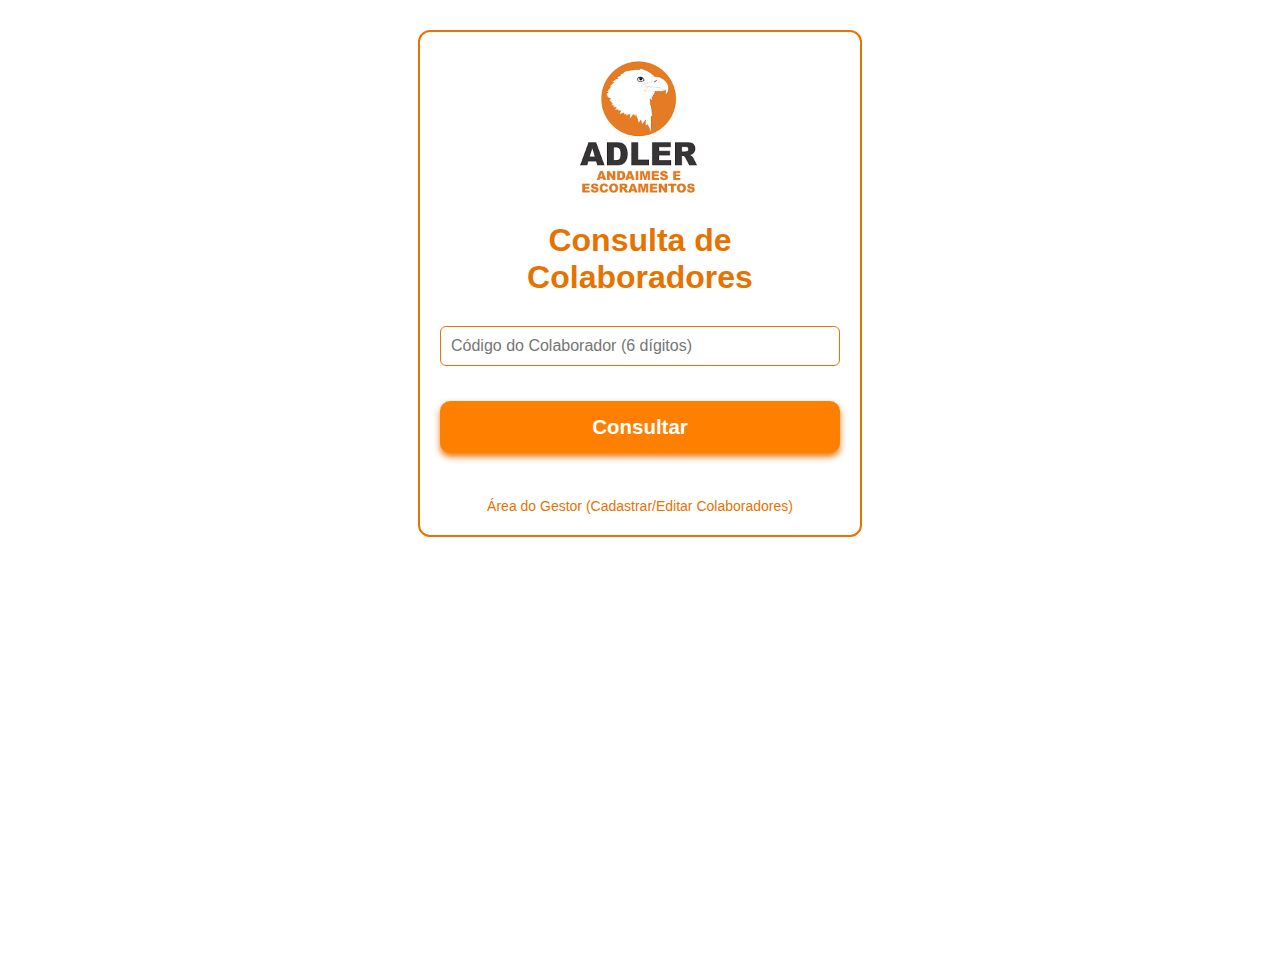
<file: index.html>
<!DOCTYPE html>
<html lang="pt-BR">

<head>
    <meta charset="UTF-8" />
    <meta name="viewport" content="width=device-width, initial-scale=1" />
    <title>Registro NR's</title>
    <link rel="stylesheet" href="static(js-css)/css/styles.css">
    <link rel="icon" href="img/icon.png" type="image/png">

</head>

<body>
    <div class="container">
        <img src="img/logoadler.png" alt="Logo da Empresa" class="logo" />
        <h1>Consulta de Colaboradores</h1>
        <input id="codigoColaborador" type="text" maxlength="6" placeholder="Código do Colaborador (6 dígitos)" />
        <button onclick="consultarColaborador()">Consultar</button>
        <div id="resultado"></div>
        <a id="linkAdmin" onclick="mostrarModal()">Área do Gestor (Cadastrar/Editar Colaboradores)</a>
    </div>

    <!-- Adm Login -->
    <div id="modalLogin" class="modal" aria-hidden="true" role="dialog" aria-labelledby="modalTitle" aria-modal="true">
        <div class="modal-content">
            <span class="modal-close" onclick="fecharModal()" aria-label="Fechar">&times;</span>
            <h2 id="modalTitle">Login - Área do Gestor</h2>
            <input id="modalUsuario" type="text" placeholder="Usuário" aria-label="Usuário" autofocus />
            <input id="modalSenha" type="password" placeholder="Senha" aria-label="Senha" />
            <button onclick="login()">Entrar</button>
            <div id="errorLogin" class="error-msg" role="alert" aria-live="assertive"></div>
        </div>
    </div>

    <script>
        function mostrarModal() {
            const modal = document.getElementById('modalLogin');
            document.getElementById('errorLogin').textContent = '';
            document.getElementById('modalUsuario').value = '';
            document.getElementById('modalSenha').value = '';
            modal.style.display = 'flex';
            modal.setAttribute('aria-hidden', 'false');
            document.getElementById('modalUsuario').focus();
        }
        function fecharModal() {
            const modal = document.getElementById('modalLogin');
            modal.style.display = 'none';
            modal.setAttribute('aria-hidden', 'true');
            document.getElementById('codigoColaborador').focus();
        }

        window.onclick = function (event) {
            const modal = document.getElementById('modalLogin');
            if (event.target === modal) {
                fecharModal();
            }
        };
        function login() {
            const usuario = document.getElementById('modalUsuario').value.trim();
            const senha = document.getElementById('modalSenha').value;
            const errorMsg = document.getElementById('errorLogin');

            if (usuario === 'Admin' && senha === 'Adler2025') {
                window.location.href = 'admin.html';
            } else {
                errorMsg.textContent = 'Usuário ou senha inválidos!';
            }
        }

        function carregarColaboradores() {
            const dados = localStorage.getItem('colaboradores');
            if (dados) return JSON.parse(dados);
            return {};
        }

        function formatarData(dataStr) {
            if (!dataStr) return 'Sem data';
            const data = new Date(dataStr);
            const dia = String(data.getDate()).padStart(2, '0');
            const mes = String(data.getMonth() + 1).padStart(2, '0');
            const ano = data.getFullYear();
            return `${dia}/${mes}/${ano}`;
        }

        function calcularValidadeComDias(dataStr) {
            if (!dataStr) {
                return {
                    statusHTML: '<span class="status-fora">Sem data cadastrada</span>',
                    avisoDias: ''

                };
            }
            const data = new Date(dataStr);
            const hoje = new Date();
            const umAnoMs = 365 * 24 * 60 * 60 * 1000;
            const diffMs = hoje - data;

            if (diffMs > umAnoMs) {
                return {
                    statusHTML: '<span class="status-fora">Fora de validade</span>',
                    avisoDias: ''
                };
            } else {
                const vencimento = new Date(data.getTime() + umAnoMs);
                const diffDias = Math.ceil((vencimento - hoje) / (1000 * 60 * 60 * 24));
                let aviso = '';
                if (diffDias <= 15 && diffDias >= 0) {
                    aviso = `<span class="avisos">Faltam ${diffDias} dia${diffDias > 1 ? 's' : ''} para vencer</span>`;
                }
                return {
                    statusHTML: '<span class="status-valido">Válido</span>',
                    avisoDias: aviso
                };
            }
        }

        function consultarColaborador() {
            const codigo = document.getElementById('codigoColaborador').value.trim();
            const resultado = document.getElementById('resultado');

            if (codigo.length !== 6) {
                resultado.innerHTML = '<p style="color:red;">Informe um código de 6 dígitos!</p>';
                return;
            }

            const colaboradores = carregarColaboradores();

            if (!colaboradores[codigo]) {
                resultado.innerHTML = '<p style="color:red;">Colaborador não encontrado.</p>';
                return;
            }

            const colab = colaboradores[codigo];
            let html = `<h2>Informações do Colaborador ${codigo}</h2><div class="info-colaborador">`;

            const nrs = ['6', '10', '11', '12', '18', '20', '33', '35'];
            nrs.forEach(nr => {
                const data = colab[`nr${nr}_data`] || '';
                const naoSeAplica = colab[`nr${nr}_nao`] || false;
                const pendente = colab[`nr${nr}_pend`] || false;
                let statusHtml = '';
                let avisoDias = '';

                if (naoSeAplica) {
                    statusHtml = '<span class="status-fora">Não se aplica</span>';
                } else if (pendente) {
                    statusHtml = '<span class="status-fora">NR Pendente</span>';
                } else {
                    const calc = calcularValidadeComDias(data);
                    statusHtml = calc.statusHTML;
                    avisoDias = calc.avisoDias;
                }

                const pdfLink = colab[`nr${nr}_pdf`]
                    ? `<a href="${colab[`nr${nr}_pdf`]}" target="_blank" style="margin-left: 10px;">📄 Ver PDF</a>`
                    : '';

                html += `<p>NR ${nr}: ${statusHtml} <span class="data-registro">(Registrado em ${formatarData(data)})</span> ${avisoDias} ${pdfLink}</p>`;
            });

            html += '</div>'; // fechamento da div geral das NRs

            // ASO
            const asoData = colab.aso_data || '';
            let asoStatusHtml = '';
            let asoAvisoDias = '';
            if (!asoData) {
                asoStatusHtml = '<span class="status-fora">Sem data cadastrada</span>';
            } else {
                const asoCalc = calcularValidadeComDias(asoData);
                asoStatusHtml = asoCalc.statusHTML;
                asoAvisoDias = asoCalc.avisoDias;
            }
            const asoPdfLink = colab["aso_pdf"]
                ? `<a href="${colab["aso_pdf"]}" target="_blank" style="margin-left: 10px;">📄 Ver PDF</a>`
                : '';
            html += `<p>ASO: ${asoStatusHtml} <span class="data-registro">(Registrado em ${formatarData(asoData)})</span> ${asoAvisoDias} ${asoPdfLink}</p>`;

            resultado.innerHTML = html;
        }

    </script>
</body>

</html>
</file>
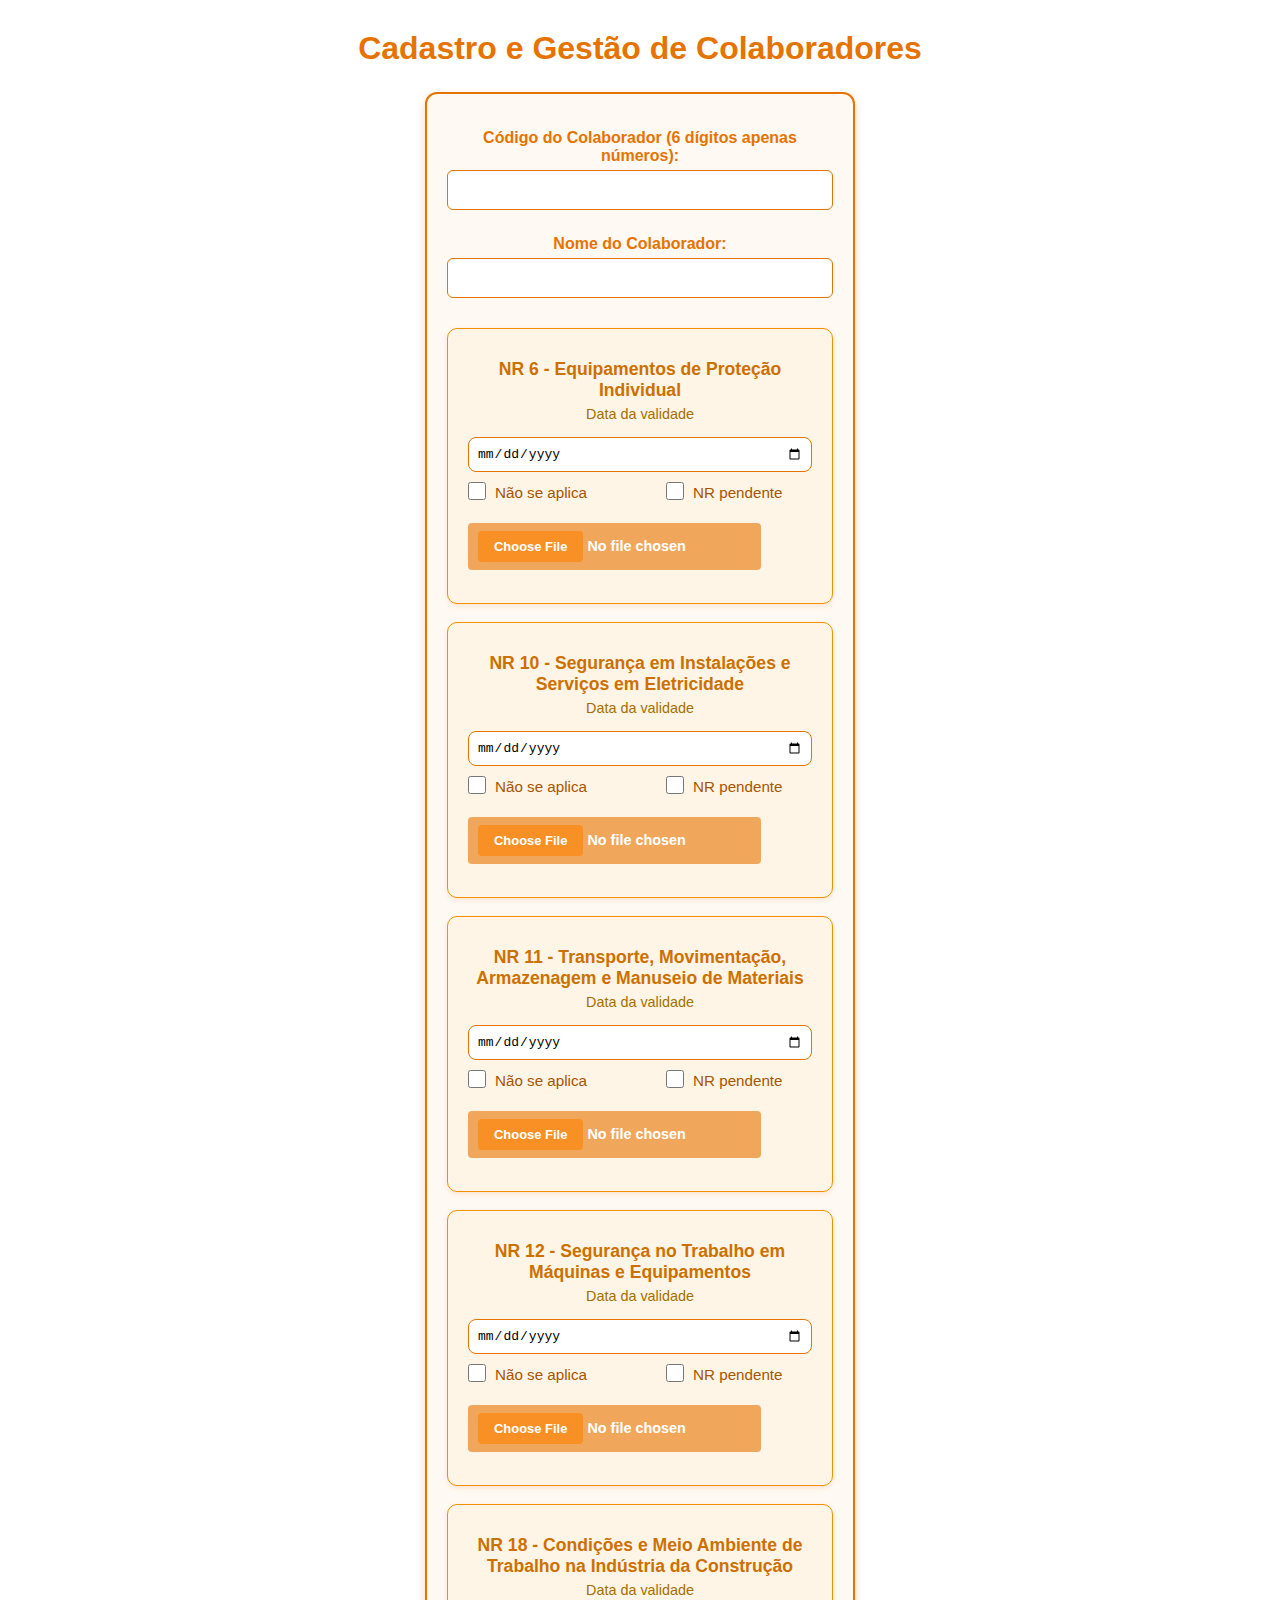
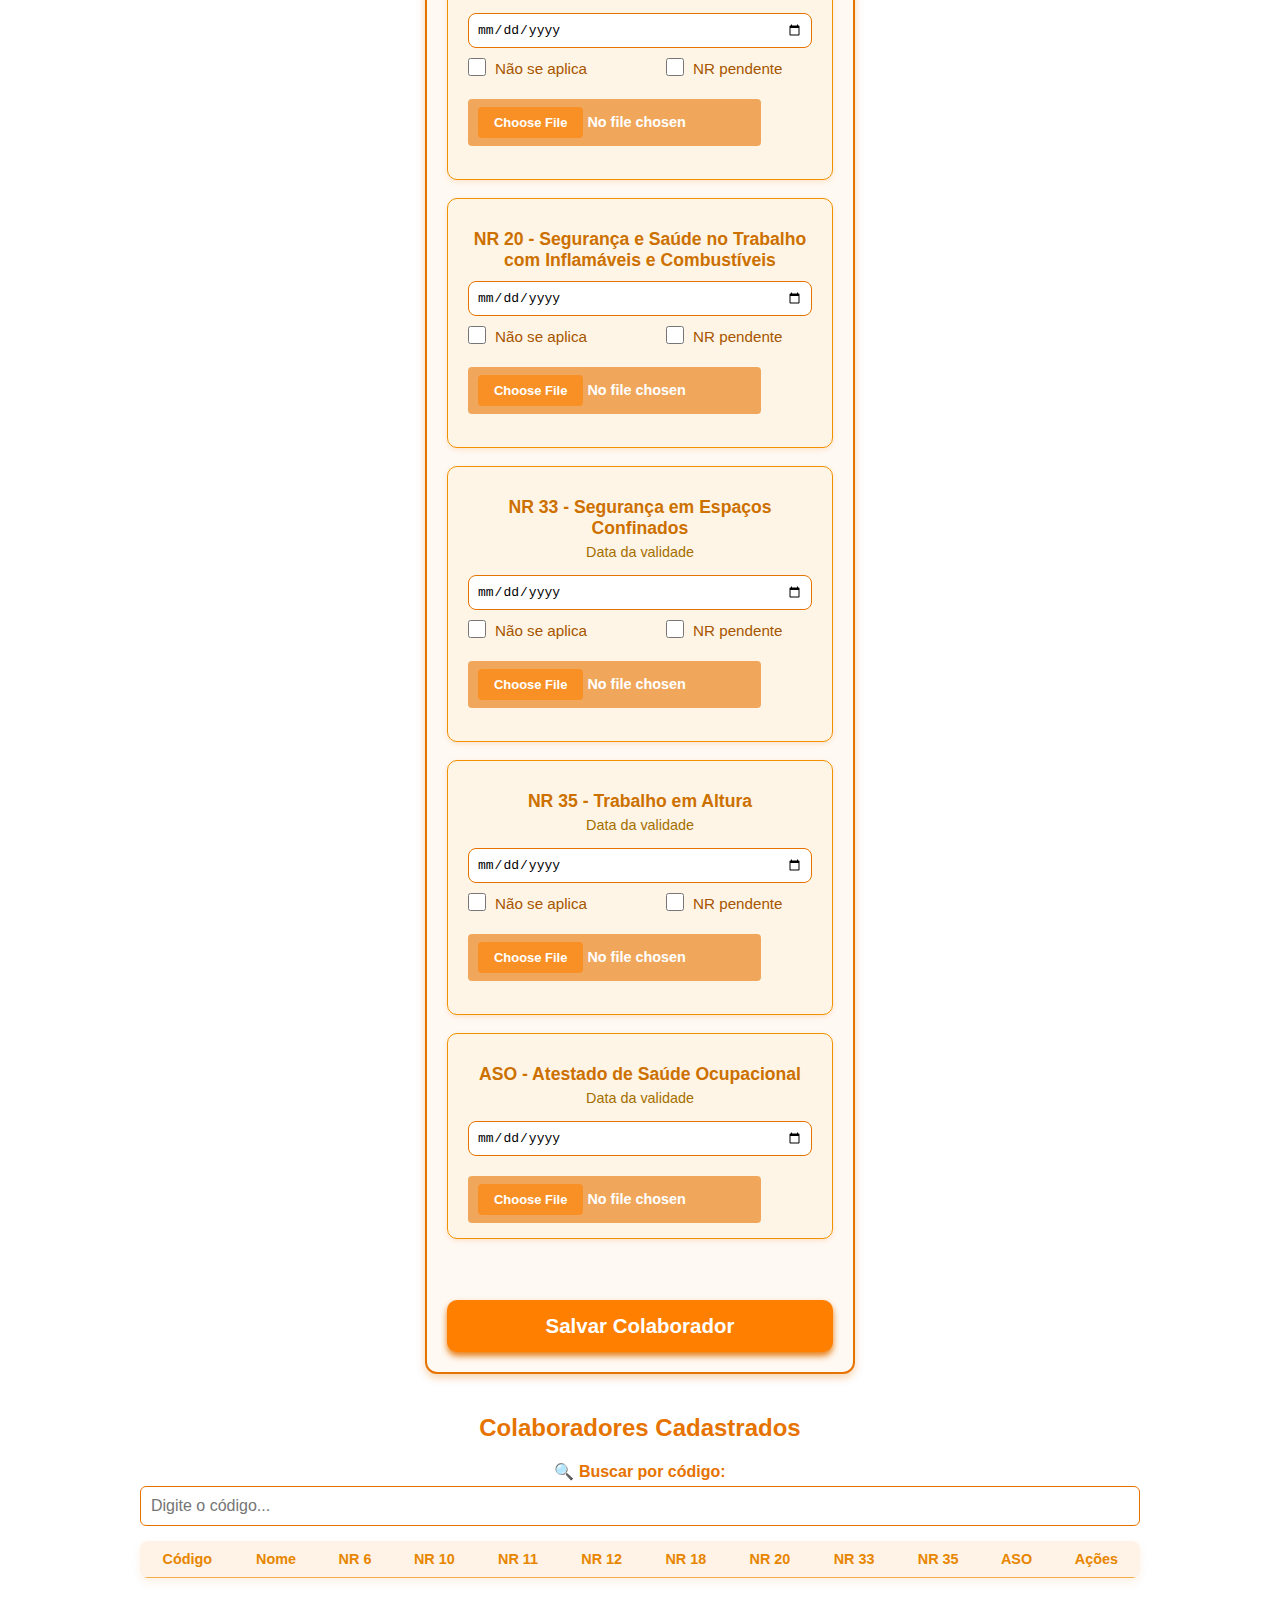
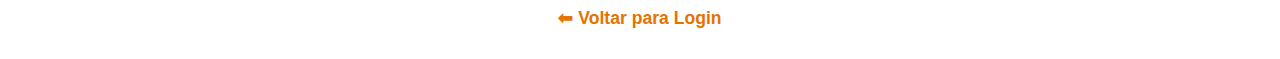
<file: admin.html>
<!DOCTYPE html>
<html lang="pt-BR">

<head>
  <meta charset="UTF-8" />
  <meta name="viewport" content="width=device-width, initial-scale=1" />
  <title>Registro NR's</title>
  <link rel="stylesheet" href="static(js-css)/css/styles.css">
    <link rel="icon" href="img/icon.png" type="image/png">
</head>

<body>
  <h1>Cadastro e Gestão de Colaboradores</h1>
  <form id="formColaborador" onsubmit="event.preventDefault(); salvarColaborador();">
    <label for="codigoColaborador">Código do Colaborador (6 dígitos apenas números):</label>
    <input type="text" id="codigoColaborador" maxlength="6" pattern="\d{6}"
      title="Digite exatamente 6 dígitos numéricos" required oninput="this.value=this.value.replace(/[^0-9]/g,'')"
      inputmode="numeric" autocomplete="off" />
    <label for="nomeColaborador">Nome do Colaborador:</label>
    <input type="text" id="nomeColaborador" required />
    <div class="nr-group">
      <label>NR 6 - Equipamentos de Proteção Individual</label>
      <small>Data da validade</small>
      <input type="date" id="dataNR6" />
      <div class="checkboxes">
        <label><input type="checkbox" id="nr6_nao" onchange="handleCheck('6')">Não se aplica</label>
        <label><input type="checkbox" id="nr6_pend" onchange="handleCheck('6')">NR pendente</label>
      </div>
      <div class="anexar-pdf">
        <small></small>
        <input type="file" id="arquivoNR6" accept="application/pdf" onchange="handleFileUpload(event, 'nr6_pdf')" />
        <span id="nome-arquivo"></span>
      </div>
    </div>

    <div class="nr-group">
      <label>NR 10 - Segurança em Instalações e Serviços em Eletricidade</label>
      <small>Data da validade</small>
      <input type="date" id="dataNR10" />
      <div class="checkboxes">
        <label><input type="checkbox" id="nr10_nao" onchange="handleCheck('10')">Não se aplica</label>
        <label><input type="checkbox" id="nr10_pend" onchange="handleCheck('10')">NR pendente</label>
      </div>
      <div class="anexar-pdf">
        <input type="file" id="arquivoNR10" accept="application/pdf" onchange="handleFileUpload(event, 'nr10_pdf')" />

        <span id="nome-arquivo"></span>
      </div>
    </div>

    <div class="nr-group">
      <label>NR 11 - Transporte, Movimentação, Armazenagem e Manuseio de Materiais</label>
      <small>Data da validade</small>
      <input type="date" id="dataNR11" />
      <div class="checkboxes">
        <label><input type="checkbox" id="nr11_nao" onchange="handleCheck('11')">Não se aplica</label>
        <label><input type="checkbox" id="nr11_pend" onchange="handleCheck('11')">NR pendente</label>
      </div>
      <div class="anexar-pdf">
        <input type="file" id="arquivoNR11" accept="application/pdf" onchange="handleFileUpload(event, 'nr11_pdf')" />

        <span id="nome-arquivo"></span>
      </div>
    </div>

    <div class="nr-group">
      <label>NR 12 - Segurança no Trabalho em Máquinas e Equipamentos</label>
      <small>Data da validade</small>
      <input type="date" id="dataNR12" />
      <div class="checkboxes">
        <label><input type="checkbox" id="nr12_nao" onchange="handleCheck('12')">Não se aplica</label>
        <label><input type="checkbox" id="nr12_pend" onchange="handleCheck('12')">NR pendente</label>

      </div>
      <div class="anexar-pdf">
        <input type="file" id="arquivoNR12" accept="application/pdf" onchange="handleFileUpload(event, 'nr12_pdf')" />

        <span id="nome-arquivo"></span>
      </div>
    </div>

    <div class="nr-group">
      <label>NR 18 - Condições e Meio Ambiente de Trabalho na Indústria da Construção</label>
      <small>Data da validade</small>
      <input type="date" id="dataNR18" />
      <div class="checkboxes">
        <label><input type="checkbox" id="nr18_nao" onchange="handleCheck('18')">Não se aplica</label>
        <label><input type="checkbox" id="nr18_pend" onchange="handleCheck('18')">NR pendente</label>

      </div>
      <div class="anexar-pdf">
        <input type="file" id="arquivoNR18" accept="application/pdf" onchange="handleFileUpload(event, 'nr18_pdf')" />
        <span id="nome-arquivo"></span>
      </div>
    </div>

    <div class="nr-group">
      <label>NR 20 - Segurança e Saúde no Trabalho com Inflamáveis e Combustíveis</label>
      <input type="date" id="dataNR20" />
      <div class="checkboxes">
        <label><input type="checkbox" id="nr20_nao" onchange="handleCheck('20')">Não se aplica</label>
        <label><input type="checkbox" id="nr20_pend" onchange="handleCheck('20')">NR pendente</label>

      </div>
      <div class="anexar-pdf">
        <input type="file" id="arquivoNR20" accept="application/pdf" onchange="handleFileUpload(event, 'nr20_pdf')" />
        <span id="nome-arquivo"></span>
      </div>
    </div>

    <div class="nr-group">
      <label>NR 33 - Segurança em Espaços Confinados</label>
      <small>Data da validade</small>
      <input type="date" id="dataNR33" />
      <div class="checkboxes">
        <label><input type="checkbox" id="nr33_nao" onchange="handleCheck('33')">Não se aplica</label>
        <label><input type="checkbox" id="nr33_pend" onchange="handleCheck('33')">NR pendente</label>

      </div>
      <div class="anexar-pdf">
        <input type="file" id="arquivoNR33" accept="application/pdf" onchange="handleFileUpload(event, 'nr33_pdf')" />
        <span id="nome-arquivo"></span>
      </div>
    </div>

    <div class="nr-group">
      <label>NR 35 - Trabalho em Altura</label>
      <small>Data da validade</small>
      <input type="date" id="dataNR35" />
      <div class="checkboxes">
        <label><input type="checkbox" id="nr35_nao" onchange="handleCheck('35')">Não se aplica</label>
        <label><input type="checkbox" id="nr35_pend" onchange="handleCheck('35')">NR pendente</label>

      </div>
      <div class="anexar-pdf">
        <input type="file" id="arquivoNR35" accept="application/pdf" onchange="handleFileUpload(event, 'nr35_pdf')" />
        <span id="nome-arquivo"></span>
      </div>
    </div>

    <div class="nr-group">
      <label>ASO - Atestado de Saúde Ocupacional</label>
      <small>Data da validade</small>
      <input type="date" id="dataASO" required />
      <input type="file" accept="application/pdf" onchange="handleFileUpload(event, 'aso_pdf')">
    </div>
    <div class="anexar-pdf">
      <span id="nome-arquivo"></span>
    </div>
    <button type="submit">Salvar Colaborador</button>
  </form>

  <section id="listaColaboradores">
    <h2>Colaboradores Cadastrados</h2>
    <label for="buscaColaborador">🔍 Buscar por código:</label>
    <input type="text" id="buscaColaborador" placeholder="Digite o código..." oninput="filtrarTabela()" />
    <table>
      <thead>
        <tr>
          <th>Código</th>
          <th>Nome</th> <!-- ADICIONADO -->
          <th>NR 6</th>
          <th>NR 10</th>
          <th>NR 11</th>
          <th>NR 12</th>
          <th>NR 18</th>
          <th>NR 20</th>
          <th>NR 33</th>
          <th>NR 35</th>
          <th>ASO</th>
          <th>Ações</th>
        </tr>
      </thead>
      <tbody id="tabelaColaboradoresBody"></tbody>
    </table>
  </section>

  <a href="index.html" id="voltarLink">⬅ Voltar para Login</a>

  <script>
    function handleCheck(nr) {
      const naoSeAplica = document.getElementById(`nr${nr}_nao`);
      const pendente = document.getElementById(`nr${nr}_pend`);
      const dataInput = document.getElementById(`dataNR${nr}`);

      if (naoSeAplica.checked) {
        pendente.checked = false;
        dataInput.value = '';
        dataInput.disabled = true;
      } else if (pendente.checked) {
        naoSeAplica.checked = false;
        dataInput.value = '';
        dataInput.disabled = true;
      } else {
        dataInput.disabled = false;
      }
    }

    function carregarColaboradores() {
      const dados = localStorage.getItem('colaboradores');
      return dados ? JSON.parse(dados) : {};
    }

    function salvarColaboradores(obj) {
      localStorage.setItem('colaboradores', JSON.stringify(obj));
    }

    function carregarTabela() {
      const colaboradores = carregarColaboradores();
      const tbody = document.getElementById('tabelaColaboradoresBody');
      tbody.innerHTML = '';

      for (const codigo in colaboradores) {
        const c = colaboradores[codigo];

        function mostrarValor(data, naoSeAplica, pendente, pdf) {
          if (naoSeAplica) return 'Não se aplica';
          if (pendente) return 'NR Pendente';
          let texto = data ? data : '-';
          if (pdf) {
            texto += ` <button onclick="verPDF('${codigo}', '${pdf}')">📄 Ver PDF</button>`;
          }
          return texto;
        }

        tbody.insertAdjacentHTML('beforeend', `
      <tr>
        <td>${codigo}</td>
        <td>${c.nome || '-'}</td>
        <td>${mostrarValor(c.nr6_data, c.nr6_nao, c.nr6_pend, 'nr6_pdf')}</td>
        <td>${mostrarValor(c.nr10_data, c.nr10_nao, c.nr10_pend, 'nr10_pdf')}</td>
        <td>${mostrarValor(c.nr11_data, c.nr11_nao, c.nr11_pend, 'nr11_pdf')}</td>
        <td>${mostrarValor(c.nr12_data, c.nr12_nao, c.nr12_pend, 'nr12_pdf')}</td>
        <td>${mostrarValor(c.nr18_data, c.nr18_nao, c.nr18_pend, 'nr18_pdf')}</td>
        <td>${mostrarValor(c.nr20_data, c.nr20_nao, c.nr20_pend, 'nr20_pdf')}</td>
        <td>${mostrarValor(c.nr33_data, c.nr33_nao, c.nr33_pend, 'nr33_pdf')}</td>
        <td>${mostrarValor(c.nr35_data, c.nr35_nao, c.nr35_pend, 'nr35_pdf')}</td>
        <td>
          ${c.aso_data || '-'}
          ${c.aso_pdf ? `<button onclick="verPDF('${codigo}', 'aso_pdf')">📄 Ver PDF</button>` : ''}
        </td>
        <td class="acoes">
          <button title="Editar" onclick="editarColaborador('${codigo}')">✏️</button>
          <button title="Excluir" onclick="excluirColaborador('${codigo}')">🗑️</button>
        </td>
      </tr>
    `);
      }
    }

    function salvarColaborador() {
      const codigo = document.getElementById('codigoColaborador').value.trim();
      const nome = document.getElementById('nomeColaborador').value.trim();

      if (!/^\d{6}$/.test(codigo)) {
        alert('Código deve ter exatamente 6 dígitos numéricos!');
        return;
      }
      if (!nome) {
        alert('Informe o nome do colaborador.');
        return;
      }

      function lerGrupo(nr) {
        const data = document.getElementById(`dataNR${nr}`).value;
        const naoSeAplica = document.getElementById(`nr${nr}_nao`).checked;
        const pendente = document.getElementById(`nr${nr}_pend`).checked;
        return { data, naoSeAplica, pendente };
      }

      const nr6 = lerGrupo('6');
      const nr10 = lerGrupo('10');
      const nr11 = lerGrupo('11');
      const nr12 = lerGrupo('12');
      const nr18 = lerGrupo('18');
      const nr20 = lerGrupo('20');
      const nr33 = lerGrupo('33');
      const nr35 = lerGrupo('35');

      const aso_data = document.getElementById('dataASO').value;
      if (!aso_data) {
        alert('Informe a data do ASO.');
        return;
      }

      const colaboradores = carregarColaboradores();
      colaboradores[codigo] = {
        nome,
        nr6_data: nr6.data,
        nr6_nao: nr6.naoSeAplica,
        nr6_pend: nr6.pendente,
        nr10_data: nr10.data,
        nr10_nao: nr10.naoSeAplica,
        nr10_pend: nr10.pendente,
        nr11_data: nr11.data,
        nr11_nao: nr11.naoSeAplica,
        nr11_pend: nr11.pendente,
        nr12_data: nr12.data,
        nr12_nao: nr12.naoSeAplica,
        nr12_pend: nr12.pendente,
        nr18_data: nr18.data,
        nr18_nao: nr18.naoSeAplica,
        nr18_pend: nr18.pendente,
        nr20_data: nr20.data,
        nr20_nao: nr20.naoSeAplica,
        nr20_pend: nr20.pendente,
        nr33_data: nr33.data,
        nr33_nao: nr33.naoSeAplica,
        nr33_pend: nr33.pendente,
        nr35_data: nr35.data,
        nr35_nao: nr35.naoSeAplica,
        nr35_pend: nr35.pendente,
        aso_data,
        ...arquivosPDF
      };

      salvarColaboradores(colaboradores);
      alert('Colaborador salvo com sucesso!');
      limparFormulario();
      carregarTabela();
    }

    function limparFormulario() {
      document.getElementById('formColaborador').reset();
      // Re-habilita inputs
      ['6', '10', '11', '12', '18', '20', '33', '35'].forEach(nr => {
        document.getElementById(`dataNR${nr}`).disabled = false;
      });
    }

    function editarColaborador(codigo) {
      const colaboradores = carregarColaboradores();
      if (!colaboradores[codigo]) {
        alert('Colaborador não encontrado para editar.');
        return;
      }

      const c = colaboradores[codigo];
      document.getElementById('codigoColaborador').value = codigo;
      document.getElementById('nomeColaborador').value = c.nome || ''; // <-- ADICIONADO

      function setGrupo(nr, data, naoSeAplica, pendente) {
        document.getElementById(`dataNR${nr}`).value = data || '';
        document.getElementById(`nr${nr}_nao`).checked = naoSeAplica || false;
        document.getElementById(`nr${nr}_pend`).checked = pendente || false;

        const inputData = document.getElementById(`dataNR${nr}`);
        inputData.disabled = naoSeAplica || pendente;
      }

      setGrupo('6', c.nr6_data, c.nr6_nao, c.nr6_pend);
      setGrupo('10', c.nr10_data, c.nr10_nao, c.nr10_pend);
      setGrupo('11', c.nr11_data, c.nr11_nao, c.nr11_pend);
      setGrupo('12', c.nr12_data, c.nr12_nao, c.nr12_pend);
      setGrupo('18', c.nr18_data, c.nr18_nao, c.nr18_pend);
      setGrupo('20', c.nr20_data, c.nr20_nao, c.nr20_pend);
      setGrupo('33', c.nr33_data, c.nr33_nao, c.nr33_pend);
      setGrupo('35', c.nr35_data, c.nr35_nao, c.nr35_pend);

      document.getElementById('dataASO').value = c.aso_data || '';
      arquivosPDF = {
        nr6_pdf: c.nr6_pdf || null,
        nr10_pdf: c.nr10_pdf || null,
        nr11_pdf: c.nr11_pdf || null,
        nr12_pdf: c.nr12_pdf || null,
        nr18_pdf: c.nr18_pdf || null,
        nr20_pdf: c.nr20_pdf || null,
        nr33_pdf: c.nr33_pdf || null,
        nr35_pdf: c.nr35_pdf || null,
        aso_pdf: c.aso_pdf || null
      };
    }

    function excluirColaborador(codigo) {
      if (!confirm(`Confirma exclusão do colaborador código ${codigo}?`)) return;
      const colaboradores = carregarColaboradores();
      delete colaboradores[codigo];
      salvarColaboradores(colaboradores);
      carregarTabela();
      alert('Colaborador excluído.');
    }

    window.onload = () => {
      carregarTabela();
    };
    let arquivosPDF = {};

    function handleFileUpload(event, campo) {
      const file = event.target.files[0];
      if (!file) return;

      const reader = new FileReader();
      reader.onload = function (e) {
        arquivosPDF[campo] = e.target.result; // base64 do PDF
      };
      reader.readAsDataURL(file);
    }
    function verPDF(codigo, campo) {
      const colaboradores = carregarColaboradores();
      const colaborador = colaboradores[codigo];
      const base64 = colaborador[campo];
      if (!base64) {
        alert('PDF não encontrado.');
        return;
      }
      const win = window.open();
      win.document.write(`<iframe width='100%' height='100%' src='${base64}'></iframe>`);
    }
    function filtrarTabela() {
      const termo = document.getElementById('buscaColaborador').value.trim().toLowerCase();
      const linhas = document.querySelectorAll('#tabelaColaboradoresBody tr');

      linhas.forEach(linha => {
        const texto = linha.textContent.toLowerCase();
        linha.style.display = texto.includes(termo) ? '' : 'none';
      });
    }
  </script>
</body>

</html>
</file>
<file: static(js-css)/css/styles.css>
* {
  padding: 0%;
  margin-top: 0%;
  margin-left: 0%;
}

body {
  font-family: Arial, sans-serif;
  background-color: white;
  color: #e67300;
  text-align: center;
  padding: 30px;
}

.container {
  max-width: 400px;
  margin: 0 auto;
  border: 2px solid #e67300;
  border-radius: 12px;
  padding: 20px;
}

.logo {
  max-width: 150px;
  margin: 0 auto 20px auto;
  display: block;
}

h1 {
  margin-bottom: 20px;
}

input[type="text"] {
  width: 100%;
  padding: 12px 10px;
  margin: 10px 0 15px 0;
  border: 2px solid #e67300;
  border-radius: 8px;
  font-size: 16px;
  box-sizing: border-box;
}

button {
  width: 100%;
  background-color: #ff8000;
  color: white;
  border: none;
  padding: 12px;
  border-radius: 8px;
  font-weight: bold;
  cursor: pointer;
  font-size: 16px;
  transition: background-color 0.5s ease;
}

button:hover {
  background-color: #e15a00;
}

#resultado {
  margin-top: 20px;
  text-align: left;
  font-size: 16px;
}

#linkAdmin {
  margin-top: 25px;
  font-size: 14px;
  display: inline-block;
  color: #e67300;
  text-decoration: none;
  cursor: pointer;
}

#linkAdmin:hover {
  text-decoration: underline;
}

.status-valido {
  color: green;
  font-weight: bold;
}

.status-fora {
  color: red;
  font-weight: bold;
}

.info-colaborador {
  margin-top: 10px;
  line-height: 1.6;
}

.data-registro {
  font-size: 0.9em;
  color: #a65600;
  margin-left: 12px;
  display: block;
}

.avisos {
  font-size: 0.9em;
  color: #cc6600;
  margin-left: 12px;
  font-weight: bold;
}

/* Modal styles */
.modal {
  display: none;
  position: fixed;
  z-index: 1000;
  left: 0;
  top: 0;
  width: 100vw;
  height: 100vh;
  background-color: rgba(0, 0, 0, 0.6);
  justify-content: center;
  align-items: center;
}

.modal-content {
  background: white;
  border-radius: 10px;
  padding: 30px 20px 20px 20px;
  width: 320px;
  box-sizing: border-box;
  box-shadow: 0 5px 15px rgba(0, 0, 0, 0.3);
  position: relative;
  text-align: center;
}

.modal-content h2 {
  margin-bottom: 20px;
}

.modal-content input[type="text"],
.modal-content input[type="password"] {
  width: 100%;
  padding: 10px;
  margin-top: 10px;
  border: 1.8px solid #e67300;
  border-radius: 6px;
  font-size: 1em;
  box-sizing: border-box;
}

.modal-content button {
  margin-top: 20px;
  background-color: #e67300;
  border: none;
  padding: 12px;
  color: white;
  font-weight: bold;
  font-size: 1.1em;
  border-radius: 8px;
  cursor: pointer;
  width: 100%;
  transition: background-color 0.3s ease;
}

.modal-content button:hover {
  background-color: #bf5c00;
}

.modal-close {
  position: absolute;
  top: 12px;
  right: 15px;
  font-weight: bold;
  font-size: 20px;
  color: #e67300;
  cursor: pointer;
}

.error-msg {
  color: red;
  margin-top: 15px;
  font-size: 0.9em;
  font-weight: bold;
}

.upload-wrapper {
  margin-top: 12px;
  background-color: #f7d9b3;
  /* tom de laranja claro */
  padding: 10px;
  border-radius: 8px;
}

.upload-wrapper input[type="file"] {
  width: 100%;
  border: none;
  background: transparent;
  color: #333;
  font-size: 0.95em;
}

.upload-wrapper a {
  display: inline-block;
  margin-top: 5px;
  color: #e67300;
  font-size: 0.9em;
  text-decoration: underline;
}

.ver-pdf-link {
  display: inline-block;
  margin-top: 6px;
  font-size: 0.9em;
  color: #e67300;
  font-weight: bold;
  text-decoration: none;
}

.ver-pdf-link:hover {
  text-decoration: underline;
  color: #bf5c00;
}

/* Estiliza o input file como botão alaranjado */
input[type="file"] {
  display: block;
  /* Para ficar em linha própria (abaixo do texto) */
  margin-top: 6px;
  /* Espaço em cima para distância do texto */
  padding: 8px 8px;
  background-color: #e67300;
  /* Laranja */
  color: white;
  font-weight: bold;
  border: none;
  border-radius: 47px;
  cursor: pointer;
  font-size: 0.9em;
  transition: background-color 0.3s ease;
  width: fit-content;
  /* Ajusta largura ao conteúdo */
}

/* Cor e estilo ao passar o mouse */
input[type="file"]:hover {
  background-color: #bf5c00;
  /* Laranja mais escuro */
}

/* Se quiser remover o padrão do input file e deixar só o botão, esconder o texto default */
input[type="file"]::-webkit-file-upload-button {
  background-color: #e67300;
  color: white;
  border: none;
  padding: 8px 16px;
  border-radius: 4px;
  cursor: pointer;
  font-weight: bold;
  font-size: 0.9em;
  transition: background-color 0.3s ease;
}

input[type="file"]::-webkit-file-upload-button:hover {
  background-color: #bf5c00;
}

/* Botão upload com cor laranja suave e translucidez */
input[type="file"] {
  display: block;
  margin-top: 20px;
  padding: 8px 10px;
  background-color: rgba(230, 115, 0, 0.6);
  /* laranja com 60% opacidade */
  color: white;
  font-weight: bold;
  border: none;
  border-radius: 4px;
  cursor: pointer;
  font-size: 0.9em;
  width: fit-content;
  transition: background-color 0.3s ease;
}

/* Hover deixa a cor um pouco mais opaca, ainda suave */
input[type="file"]:hover {
  background-color: rgba(191, 92, 0, 0.8);
  /* laranja mais escuro com 80% opacidade */
}

/* Botão upload padrão do input para navegadores WebKit */
input[type="file"]::-webkit-file-upload-button {
  background-color: rgba(255, 128, 0, 0.6);
  color: white;
  border: none;
  padding: 8px 16px;
  border-radius: 4px;
  cursor: pointer;
  font-weight: bold;
  font-size: 0.9em;
  transition: background-color 0.3s ease;
}

input[type="file"]::-webkit-file-upload-button:hover {
  background-color: rgba(191, 92, 0, 0.8);
}

.nr-certificado label {
  display: inline-block;
  margin-right: 20px;
  font-size: 0.9em;
  color: #ff7b00;
  font-weight: bold;
  cursor: pointer;

}

/* Botão customizado para anexar arquivo */
.btn-anexar {
  display: inline-block;
  margin-top: 10px;
  /* fica abaixo dos checkboxes */
  padding: 8px 16px;
  background-color: rgb(255, 123, 0);
  color: white;
  font-weight: bold;
  border-radius: 4px;
  cursor: pointer;
  transition: background-color 0.3s ease;
  user-select: none;
  font-size: 0.9em;
}

/* Hover no botão */
.btn-anexar:hover {
  background-color: rgb(255, 123, 0);
}

/* Texto do arquivo escolhido */
#nome-arquivo {
  display: inline-block;
  margin-left: 12px;
  font-size: 0.85em;
  color: #ffffff;
  vertical-align: middle;
  max-width: 300px;
  white-space: nowrap;
  overflow: hidden;
  text-overflow: ellipsis;
}

body {
  background-color: white;
  color: #e67300;
  font-family: Arial, sans-serif;
  padding: 30px;
  margin: 0;
  min-height: 100vh;
  display: flex;
  flex-direction: column;
  align-items: center;
}

h1 {
  margin-bottom: 25px;
  font-weight: bold;
}

form {
  width: 430px;
  border: 2px solid #e67300;
  border-radius: 12px;
  padding: 20px;
  box-sizing: border-box;
  background: #fff9f3;
  box-shadow: 0 4px 8px rgba(230, 115, 0, 0.3);
  margin-bottom: 40px;
}

label {
  font-weight: bold;
  display: block;
  margin-top: 15px;
}

small {
  font-weight: normal;
  color: #a65600;
  display: block;
  margin-bottom: 5px;
  font-size: 0.9em;
}

input[type="text"],
input[type="date"] {
  width: 100%;
  padding: 10px;
  margin-top: 5px;
  border-radius: 6px;
  border: 1.8px solid #e67300;
  font-size: 1em;
  box-sizing: border-box;
  transition: border-color 0.3s ease;
}

input[type="text"]:focus,
input[type="date"]:focus {
  border-color: #bf5c00;
  outline: none;
}

#codigoColaborador {
  margin-bottom: 10px;
}

#nomeColaborador {
  margin-bottom: 30px;
}

.nr-group {
  border: 1.5px solid #f29100;
  border-radius: 10px;
  padding: 15px 20px;
  margin-bottom: 18px;
  background: #fff5e6;
  box-shadow: 0 2px 5px rgba(230, 115, 0, 0.15);
}

.nr-group label {
  font-weight: 700;
  font-size: 1.1em;
  margin-bottom: 5px;
  display: block;
  color: #cc7000;
}

.nr-group small {
  font-weight: normal;
  font-size: 0.9em;
  color: #a56f00;
  margin-bottom: 10px;
  display: block;
}

.nr-group input[type="date"] {
  padding: 8px;
  font-size: 1em;
  border: 1.6px solid #e67300;
  border-radius: 8px;
  width: 100%;
}

.checkboxes {
  display: flex;
  gap: 79px;
  margin-top: 10px;
}

.checkboxes label {
  font-weight: normal;
  color: #a65600;
  margin: 0;
  font-size: 0.95em;
  display: flex;
  align-items: center;
  cursor: pointer;
  gap: 6px;
  user-select: none;
}

.checkboxes input[type="checkbox"] {
  width: 18px;
  height: 18px;
  cursor: pointer;
  border-radius: 4px;
  border: 1.5px solid #e67300;
  transition: background-color 0.3s ease, border-color 0.3s ease;
}

.checkboxes input[type="checkbox"]:hover {
  border-color: #bf5c00;
  background-color: #fcd8b6;
  transition: background-color 0.3s ease, transform 0.2s ease;
  box-shadow: 0 4px 6px rgba(0, 0, 0, 0.092);
}

button {
  margin-top: 25px;
  background-color: #ff8000;
  border: none;
  padding: 14px;
  color: white;
  font-weight: bold;
  font-size: 1.28em;
  border-radius: 10px;
  cursor: pointer;
  width: 100%;
  transition: background-color 0.3s ease, transform 0.2s ease;
  box-shadow: 0 4px 6px rgba(230, 115, 0, 0.912);
}

button:hover {
  background-color: #bf5c00;
  transform: scale(1.05);
  box-shadow: 0 6px 12px rgba(191, 92, 0, 0.6);
}

#listaColaboradores {
  width: 100%;
  max-width: 1000px;
}

table {
  width: 100%;
  border-collapse: collapse;
  font-size: 0.9em;
  border-radius: 8px;
  overflow: hidden;
  box-shadow: 0 4px 8px rgba(230, 115, 0, 0.1);
}

th,
td {
  padding: 10px 15px;
  border-bottom: 1px solid #f5ad47;
  text-align: center;
  vertical-align: middle;
}

th {
  background-color: #fff2e6;
  font-weight: 700;
  color: #e78600;
}

tr:hover {
  background-color: #fff7e1;
  transition: background-color 0.3s ease;
}

.acoes button {
  background-color: transparent;
  border: none;
  cursor: pointer;
  color: #ff8000;
  font-weight: bold;
  padding: 6px 12px;
  border-radius: 6px;
  transition: background-color 0.3s ease;
  margin-right: 8px;
  font-size: 1.2em;
  line-height: 1;
  box-shadow: inset 0 0 0 0 #e67300;
  transition: box-shadow 0.3s ease;
}

.acoes button:hover {
  background-color: #bf5c00;
  color: white;
  box-shadow: inset 200px 0 0 0 #bf5c00;
}

#voltarLink {
  margin-top: 30px;
  color: #e67300;
  text-decoration: none;
  font-weight: bold;
  font-size: 1.1em;
  transition: color 0.3s ease;
}

#voltarLink:hover {
  text-decoration: underline;
  color: #bf5c00;
}
</file>
